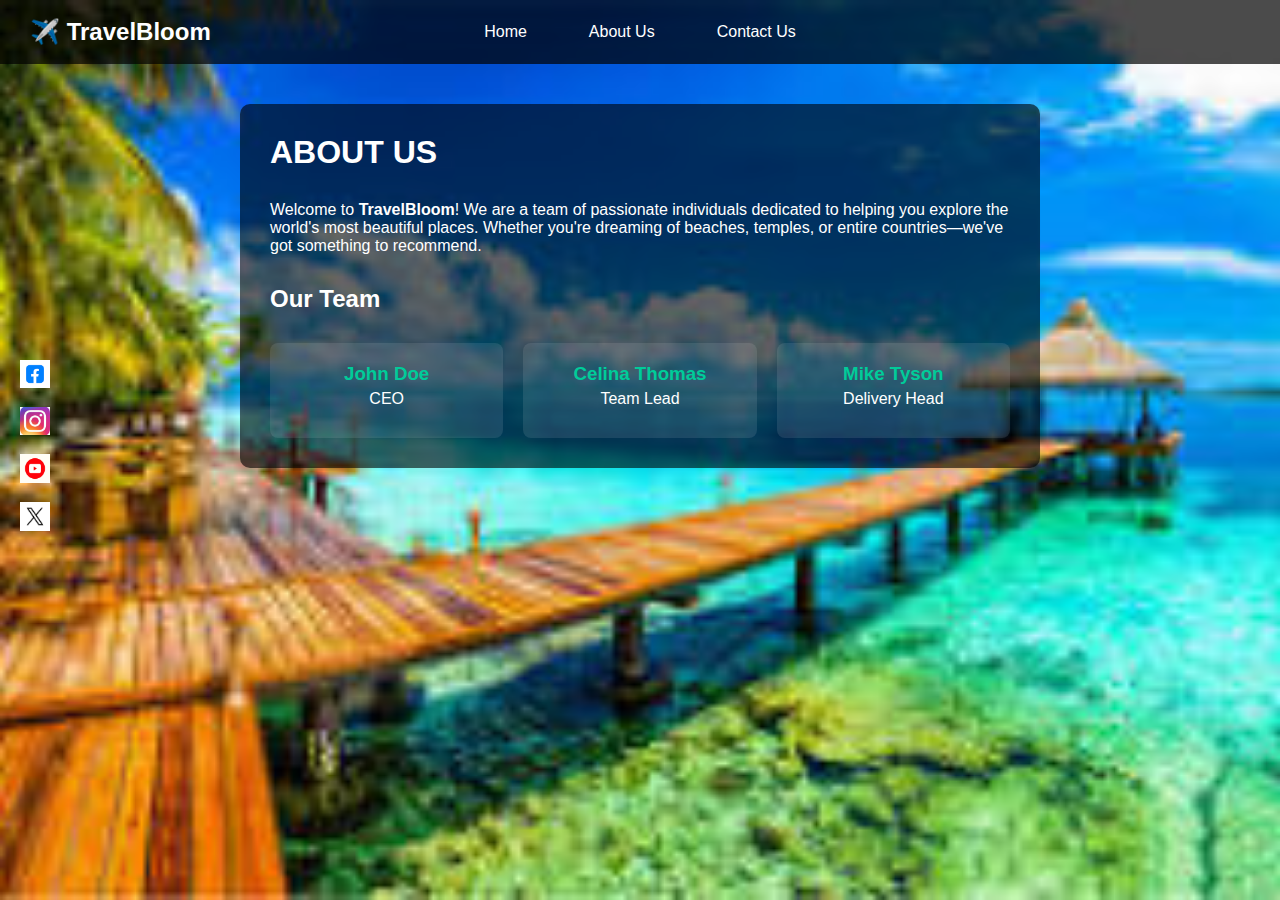
<file: about.html>
<!DOCTYPE html>
<html lang="en">
<head>
  <meta charset="UTF-8" />
  <meta name="viewport" content="width=device-width, initial-scale=1.0"/>
  <title>About Us - TravelBloom</title>
  <style>
    * {
      margin: 0;
      padding: 0;
      box-sizing: border-box;
    }

    body {
      font-family: Arial, sans-serif;
      background: url('bg.jpg') no-repeat center center fixed;
      background-size: cover;
      color: white;
      height: 100vh;
      overflow: auto;
    }

    nav {
      background-color: rgba(0, 0, 0, 0.7);
      padding: 15px 30px;
      display: flex;
      justify-content: space-between;
      align-items: center;
    }

    .logo {
      font-size: 24px;
      font-weight: bold;
    }

nav {
  display: grid;
  grid-template-columns: 1fr auto 1fr;
  align-items: center;
}

.nav-links {
  justify-self: center;
  display: flex;
  gap: 30px;
}

.nav-links a {
  color: white;
  text-decoration: none;
  font-weight: 500;
  padding: 8px 16px;
  border-radius: 4px;
  transition: background-color 0.3s ease;
}

    .social-icons {
      position: absolute;
      top: 40%;
      left: 20px;
      display: flex;
      flex-direction: column;
      gap: 15px;
    }

    .social-icons img {
      width: 30px;
    }

    .card {
      display: flex;
      flex-direction: column;
      background-color: rgba(0, 0, 0, 0.6);
      padding: 30px;
      margin: 40px auto;
      border-radius: 10px;
      max-width: 800px;
      gap: 20px;
    }

    .card h1, .card h2, .card h3, .card p {
      margin-bottom: 10px;
    }

    .team {
      display: flex;
      justify-content: space-between;
      flex-wrap: wrap;
      gap: 20px;
    }

    .member {
      background-color: rgba(255, 255, 255, 0.1);
      padding: 20px;
      border-radius: 8px;
      flex: 1 1 30%;
      text-align: center;
    }

    .member h3 {
      margin-bottom: 5px;
      color: #00cc99;
    }

    @media (max-width: 768px) {
      .team {
        flex-direction: column;
        align-items: center;
      }

      .member {
        width: 100%;
      }
    }
  </style>
</head>
<body>

  <nav>
    <div class="logo">✈️ TravelBloom</div>
    <div class="nav-links">
      <a href="travel_recommendation.html">Home</a>
      <a href="about.html">About Us</a>
      <a href="contact.html">Contact Us</a>
    </div>
  </nav>

  <div class="social-icons">
    <a href="#"><img src="facebook.png" alt="Facebook" /></a>
    <a href="#"><img src="instagram.jpg" alt="Instagram" /></a>
    <a href="#"><img src="youtube.png" alt="YouTube" /></a>
    <a href="#"><img src="x.png" alt="X" /></a>
  </div>

  <div class="card">
    <h1>ABOUT US</h1>
    <p>
      Welcome to <strong>TravelBloom</strong>! We are a team of passionate individuals dedicated to helping you explore the world's most beautiful places.
      Whether you're dreaming of beaches, temples, or entire countries—we've got something to recommend.
    </p>
    <h2>Our Team</h2>
    <div class="team">
      <div class="member">
        <h3>John Doe</h3>
        <p>CEO</p>
      </div>
      <div class="member">
        <h3>Celina Thomas</h3>
        <p>Team Lead</p>
      </div>
      <div class="member">
        <h3>Mike Tyson</h3>
        <p>Delivery Head</p>
      </div>
    </div>
  </div>

</body>
</html>
</file>
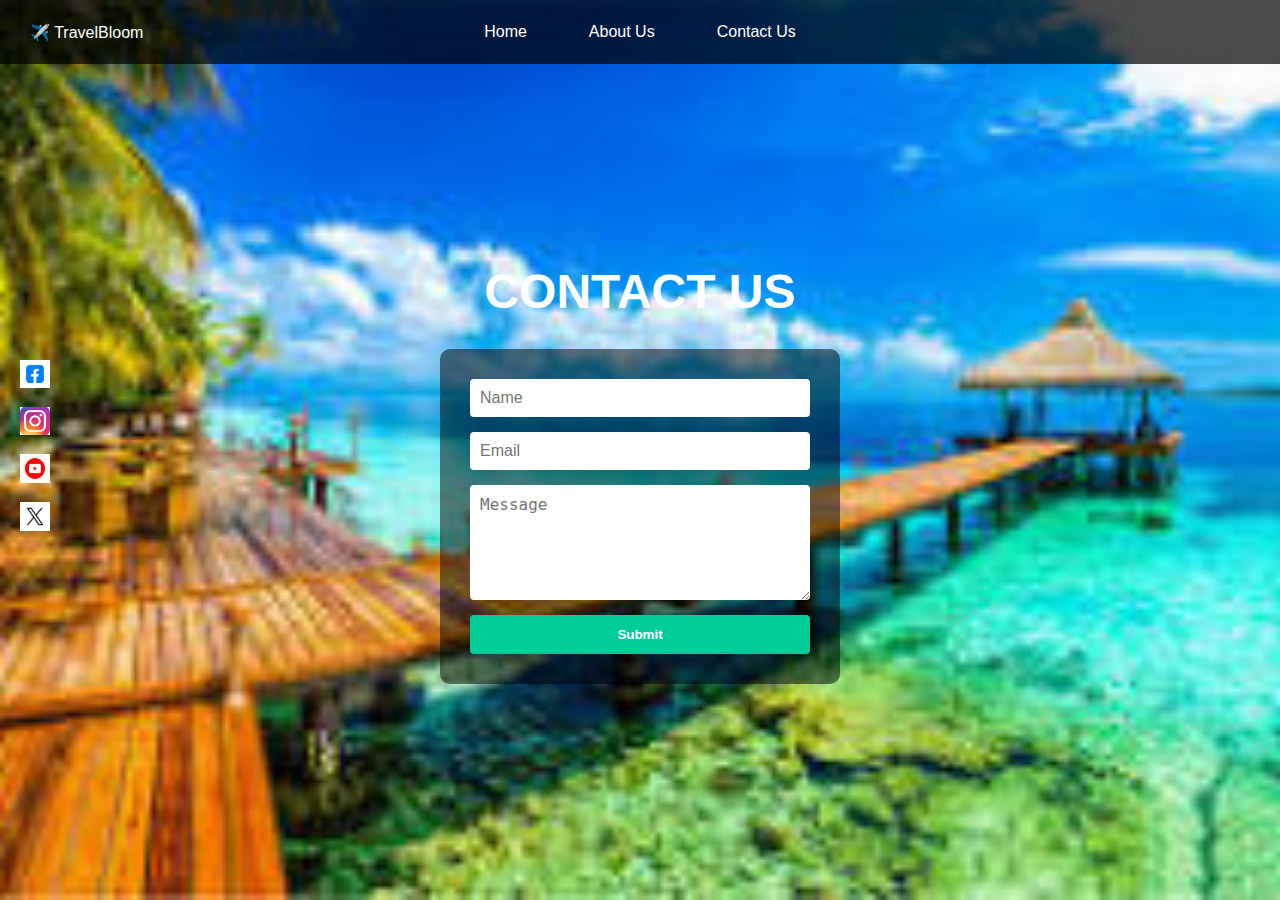
<file: contact.html>
<!DOCTYPE html>
<html lang="en">
<head>
  <meta charset="UTF-8" />
  <meta name="viewport" content="width=device-width, initial-scale=1.0"/>
  <title>Contact Us - TravelBloom</title>
  <style>
    * {
      margin: 0;
      padding: 0;
      box-sizing: border-box;
    }

    body {
      font-family: Arial, sans-serif;
      background: url('bg.jpg') no-repeat center center fixed;
      background-size: cover;
      color: white;
      height: 100vh;
      overflow: hidden;
    }

    nav {
  background-color: rgba(0, 0, 0, 0.7);
  padding: 15px 30px;
  display: grid;
  grid-template-columns: 1fr auto 1fr;
  align-items: center;
}

.logo {
  justify-self: start;
}

.nav-links {
   color: white;
  justify-self: center;
  display: flex;
  gap: 30px;
}

.nav-links a {
  color: white;
  text-decoration: none;
  font-weight: 500;
  font-size: 16px;
  padding: 8px 16px;
  border-radius: 4px;
  transition: background-color 0.3s ease;
}

.nav-links a:hover {
  background-color: rgba(255, 255, 255, 0.1);
}

    .social-icons {
      position: absolute;
      top: 40%;
      left: 20px;
      display: flex;
      flex-direction: column;
      gap: 15px;
    }

    .social-icons img {
      width: 30px;
    }

    .contact-section {
      display: flex;
      flex-direction: column;
      align-items: center;
      justify-content: center;
      height: calc(100vh - 80px); /* Adjust for navbar height */
      text-align: center;
    }

    .contact-section h1 {
      font-size: 48px;
      font-weight: bold;
      margin-bottom: 30px;
    }

    .contact-section form {
      background-color: rgba(0, 0, 0, 0.5);
      padding: 30px;
      width: 400px;
      display: flex;
      flex-direction: column;
      gap: 15px;
      border-radius: 10px;
    }

    .contact-section input,
    .contact-section textarea {
      padding: 10px;
      border-radius: 4px;
      border: none;
      font-size: 16px;
    }

    .contact-section button {
      background-color: #00cc99;
      padding: 12px;
      color: white;
      border: none;
      border-radius: 4px;
      font-weight: bold;
      cursor: pointer;
    }

    @media (max-width: 768px) {
      .contact-section form {
        width: 90%;
      }
    }
  </style>
</head>
<body>

  <nav>
    <div class="logo">✈️ TravelBloom</div>
    <div class="nav-links">
      <a href="travel_recommendation.html">Home</a>
      <a href="about.html">About Us</a>
      <a href="contact.html">Contact Us</a>
    </div>
  </nav>

  <div class="social-icons">
    <a href="#"><img src="facebook.png" alt="Facebook" /></a>
    <a href="#"><img src="instagram.jpg" alt="Instagram" /></a>
    <a href="#"><img src="youtube.png" alt="YouTube" /></a>
    <a href="#"><img src="x.png" alt="X" /></a>
  </div>

  <section class="contact-section">
    <h1>CONTACT US</h1>
    <form>
      <input type="text" placeholder="Name" required>
      <input type="email" placeholder="Email" required>
      <textarea placeholder="Message" rows="5" required></textarea>
      <button type="submit">Submit</button>
    </form>
  </section>

</body>
</html>
</file>
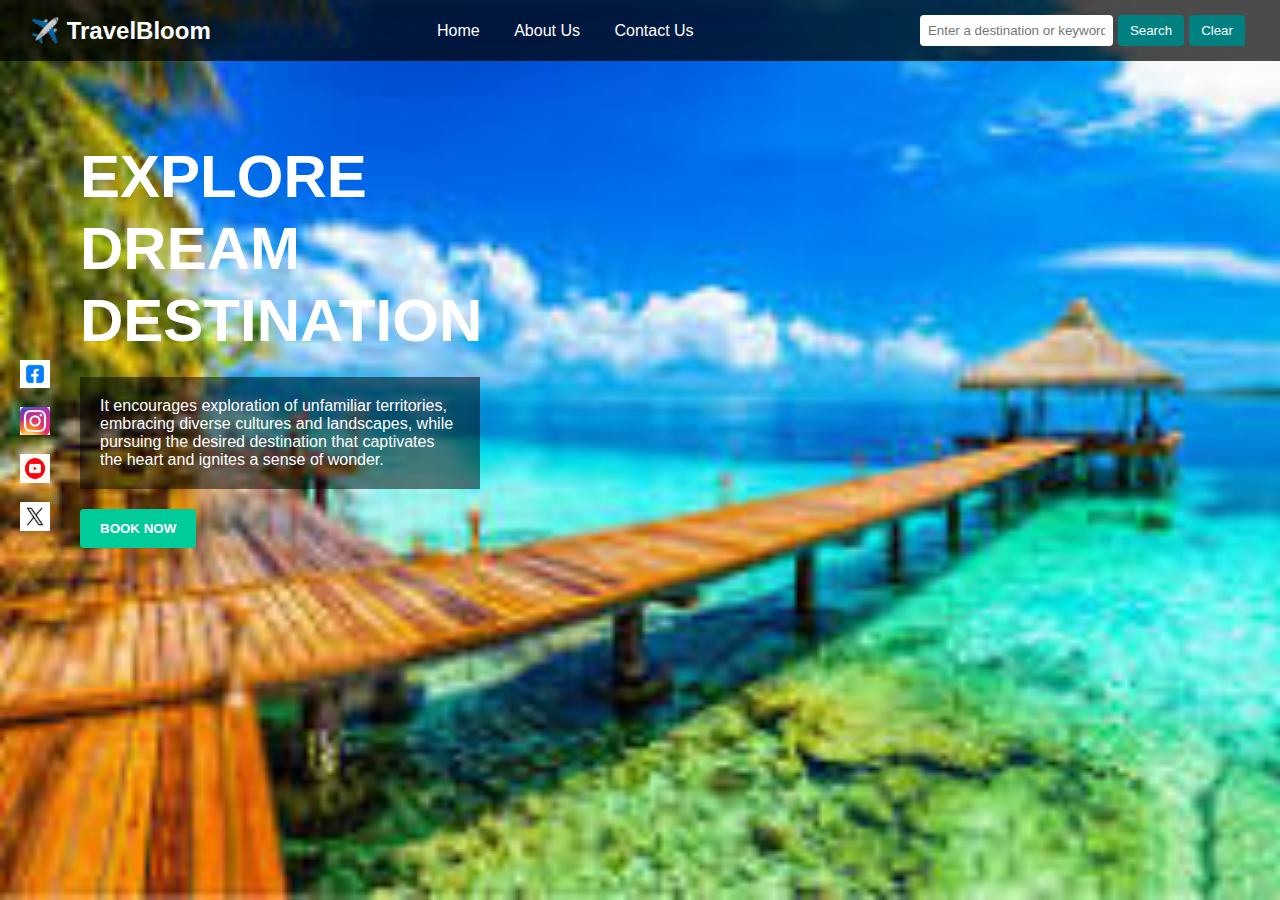
<file: travel_recommendation.html>
<!DOCTYPE html>
<html lang="en">
<head>
  <meta charset="UTF-8" />
  <meta name="viewport" content="width=device-width, initial-scale=1.0"/>
  <title>TravelBloom</title>
  <style>
    * {
      margin: 0;
      padding: 0;
      box-sizing: border-box;
    }

    body {
      font-family: Arial, sans-serif;
      background: url('bg.jpg') no-repeat center center fixed;
      background-size: cover;
      color: white;
      height: 100vh;
      overflow: hidden;
    }

    nav {
      background-color: rgba(0, 0, 0, 0.7);
      padding: 15px 30px;
      display: flex;
      justify-content: space-between;
      align-items: center;
    }

    .logo {
      font-size: 24px;
      font-weight: bold;
    }

    .nav-links a {
      margin: 0 15px;
      text-decoration: none;
      color: white;
      font-weight: 500;
    }

    .search-bar {
      display: flex;
      align-items: center;
    }

    .search-bar input {
      padding: 8px;
      border-radius: 4px;
      border: none;
      margin-right: 5px;
    }

    .search-bar button {
      padding: 8px 12px;
      margin-right: 5px;
      border: none;
      border-radius: 4px;
      background-color: teal;
      color: white;
      cursor: pointer;
    }

    .content {
      padding: 80px;
    }

    .content h1 {
      font-size: 60px;
      font-weight: bold;
      line-height: 1.2;
    }

    .content p {
      background-color: rgba(0, 0, 0, 0.5);
      padding: 20px;
      width: 400px;
      margin-top: 20px;
      font-size: 16px;
    }

    .book-btn {
      background-color: #00cc99;
      padding: 12px 20px;
      margin-top: 20px;
      color: white;
      border: none;
      border-radius: 4px;
      font-weight: bold;
      cursor: pointer;
    }

    .social-icons {
      position: absolute;
      top: 40%;
      left: 20px;
      display: flex;
      flex-direction: column;
      gap: 15px;
    }

    .social-icons img {
      width: 30px;
    }

    #results {
  position: absolute;
  top: 50%;
  left: 50%;
  transform: translate(-50%, -50%);
  z-index: 10;
  display: flex;
  flex-direction: column;
  align-items: center;
  gap: 30px;
}

    .card {
    display: flex;
    align-items: center;
    justify-content: space-between;
    background-color: rgba(0, 0, 0, 0.6);
    padding: 100px;
    margin: 50px auto;
    border-radius: 10px;
    max-width: 900px;
    gap: 20px;
    flex-wrap: wrap;
  }

  .card img {
    width: 600px;
    height: 400px;
    border-radius: 10px;
    object-fit: cover;
  }

  .card-text {
    max-width: 500px;
    color: white;
  }

  @media (max-width: 768px) {
    .card {
      flex-direction: column;
      text-align: center;
    }

    .card img {
      width: 100%;
    }
  }
  </style>
</head>
<body>

  <nav>
    <div class="logo">✈️ TravelBloom</div>
    <div class="nav-links">
      <a href="travel_recommendation.html">Home</a>
      <a href="about.html">About Us</a>
      <a href="contact.html">Contact Us</a>
    </div>
    <div class="search-bar">
      <input type="text" id="searchInput" placeholder="Enter a destination or keyword" />
      <button onclick="searchRecommendation()">Search</button>
      <button onclick="clearResults()">Clear</button>
    </div>
  </nav>

  <div class="content">
    <h1>
      EXPLORE<br>
      DREAM<br>
      DESTINATION
    </h1>
    <p>
      It encourages exploration of unfamiliar territories, embracing diverse cultures and landscapes, while pursuing the desired destination that captivates the heart and ignites a sense of wonder.
    </p>
    <button class="book-btn">BOOK NOW</button>
  </div>

  <div class="social-icons">
    <a href="#"><img src="facebook.png" alt="Facebook" /></a>
    <a href="#"><img src="instagram.jpg" alt="Instagram" /></a>
    <a href="#"><img src="youtube.png" alt="YouTube" /></a>
    <a href="#"><img src="x.png" alt="X" /></a>
  </div>

  <div id="results"></div>

  <script src="travel_recommendation.js"></script>
</body>
</html>
</file>
